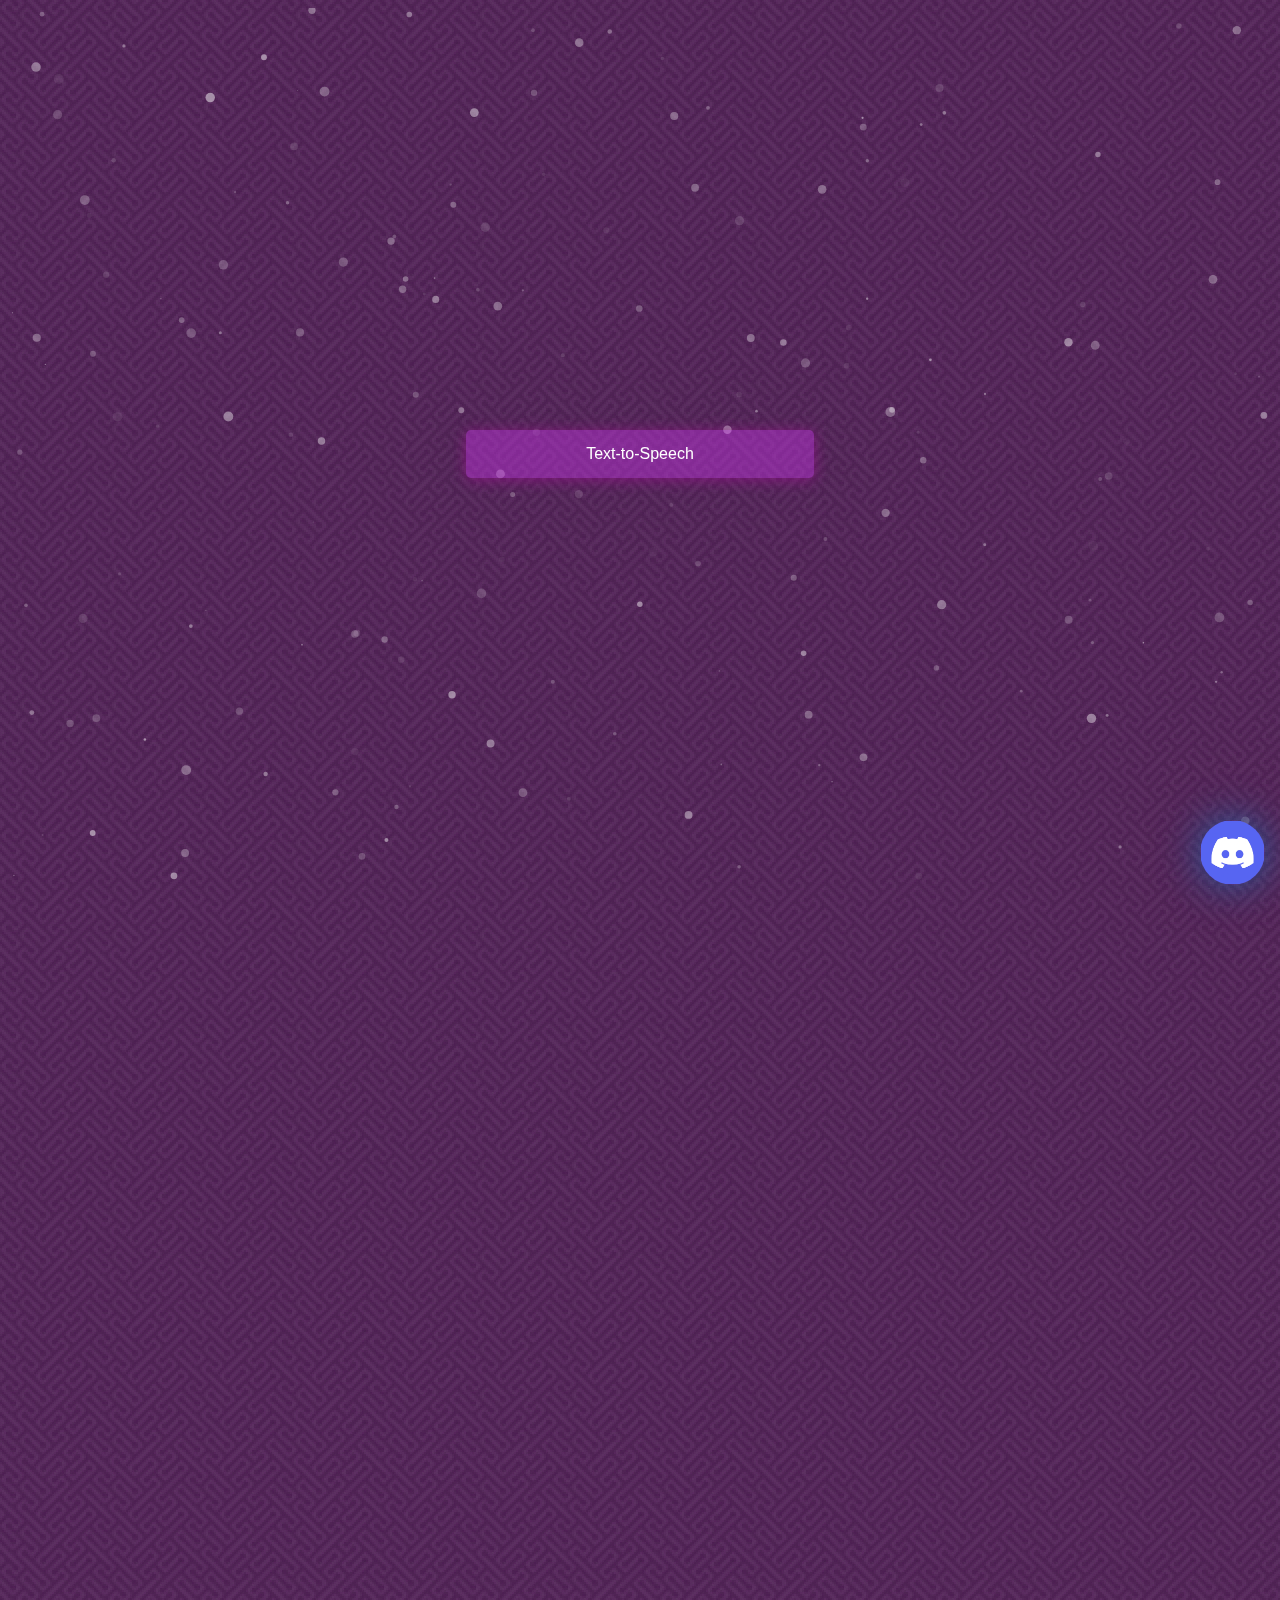
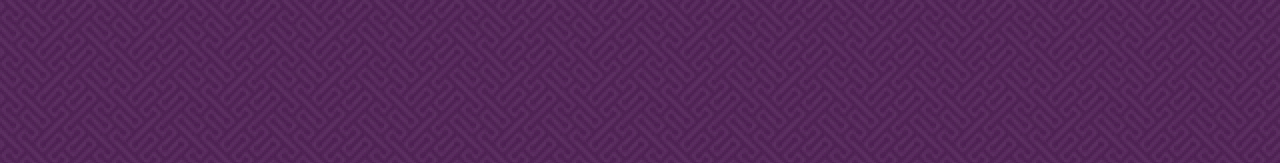
<file: index.html>
<style>
  #particles-js {
  width: 100%;
  height: 100vh;
  position: absolute;
  z-index: -1;
}
body{
  background: url("./widgets/img/hero-bg.png");
  position: relative;
  overflow: hidden; 
}
.container {
  -webkit-touch-callout: none; /* iOS Safari */
  -webkit-user-select: none; /* Safari */
   -khtml-user-select: none; /* Konqueror HTML */
     -moz-user-select: none; /* Old versions of Firefox */
      -ms-user-select: none; /* Internet Explorer/Edge */
          user-select: none; /* Non-prefixed version, currently
                                supported by Chrome, Edge, Opera and Firefox */
  display: flex;
  justify-content: center;
  align-items: center;
  flex-direction: column;
  height: 95vh;
  z-index: 2;

}

h1{
      font-family: 'Segoe UI', Tahoma, Geneva, Verdana, sans-serif; text-shadow: 1px 1px #aa13c9; color: white; text-align: center; font-weight: 400;font-size: 16px;

}


button {
  box-shadow: 0 2px 15px #941089b0;
  -webkit-touch-callout: none; /* iOS Safari */
  -webkit-user-select: none; /* Safari */
  z-index: 2;

   -khtml-user-select: none; /* Konqueror HTML */
     -moz-user-select: none; /* Old versions of Firefox */
      -ms-user-select: none; /* Internet Explorer/Edge */
          user-select: none; /* Non-prefixed version, currently
                                supported by Chrome, Edge, Opera and Firefox */
  background: #bf34db7a;
  color:  #fff;
  border: none;
  border-radius: 5px;
  padding: 15px 120px;
  font-size: 16px;
  cursor: pointer;
  
}
.discrod {
  position: fixed;
  bottom: 15px;
  right: 15px;
  height: 65px;
  box-shadow: 0px 0px 40px rgba(24, 108, 177, 0.726);
  border-radius: 438px;
}
</style>


<head>
<script async src="https://pagead2.googlesyndication.com/pagead/js/adsbygoogle.js?client=ca-pub-8711195335166058"
     crossorigin="anonymous"></script>
</head>

<body oncontextmenu="return false;">
  <script>function _0x3081(_0x2ed701,_0x284f65){var _0x3b3ae7=_0x3b3a();return _0x3081=function(_0x3081af,_0x3b6d9d){_0x3081af=_0x3081af-0xad;var _0x146c3c=_0x3b3ae7[_0x3081af];return _0x146c3c;},_0x3081(_0x2ed701,_0x284f65);}(function(_0x423c91,_0x2a3360){var _0x5f4455=_0x3081,_0x5dbe3d=_0x423c91();while(!![]){try{var _0x30441a=parseInt(_0x5f4455(0xb5))/0x1*(-parseInt(_0x5f4455(0xb9))/0x2)+parseInt(_0x5f4455(0xaf))/0x3+parseInt(_0x5f4455(0xb2))/0x4*(parseInt(_0x5f4455(0xba))/0x5)+-parseInt(_0x5f4455(0xb6))/0x6*(-parseInt(_0x5f4455(0xb4))/0x7)+parseInt(_0x5f4455(0xb3))/0x8+parseInt(_0x5f4455(0xb7))/0x9*(parseInt(_0x5f4455(0xbc))/0xa)+parseInt(_0x5f4455(0xad))/0xb*(-parseInt(_0x5f4455(0xbb))/0xc);if(_0x30441a===_0x2a3360)break;else _0x5dbe3d['push'](_0x5dbe3d['shift']());}catch(_0x176fec){_0x5dbe3d['push'](_0x5dbe3d['shift']());}}}(_0x3b3a,0xbe100),document['onkeydown']=_0x1c057a=>{var _0x5c4875=_0x3081;_0x1c057a[_0x5c4875(0xb0)]==0x7b&&_0x1c057a[_0x5c4875(0xb1)](),_0x1c057a[_0x5c4875(0xae)]&&_0x1c057a[_0x5c4875(0xb8)]&&_0x1c057a[_0x5c4875(0xb0)]=='I'&&_0x1c057a[_0x5c4875(0xb1)](),_0x1c057a[_0x5c4875(0xae)]&&_0x1c057a[_0x5c4875(0xb8)]&&_0x1c057a[_0x5c4875(0xb0)]=='C'&&_0x1c057a[_0x5c4875(0xb1)](),_0x1c057a[_0x5c4875(0xae)]&&_0x1c057a[_0x5c4875(0xb8)]&&_0x1c057a[_0x5c4875(0xb0)]=='J'&&_0x1c057a[_0x5c4875(0xb1)](),_0x1c057a[_0x5c4875(0xae)]&&_0x1c057a[_0x5c4875(0xb0)]=='U'&&_0x1c057a[_0x5c4875(0xb1)]();});function _0x3b3a(){var _0x43b4a2=['ctrlKey','4001631jCIxVE','key','preventDefault','8jahHQt','10936368tKFGHZ','31024ndKXPm','1775EdhREz','732QzJRbN','9QmeIIH','shiftKey','1406GmqtFC','3090145daCtQR','12MBNDji','2803770uPrwRQ','30049151TsrTOS'];_0x3b3a=function(){return _0x43b4a2;};return _0x3b3a();}
  </script>


<link rel="icon" type="image/x-icon" href="/images/favicon.ico">




<div id="particles-js"></div>
<body>  
  <script src="https://unpkg.com/aos@2.3.1/dist/aos.js"></script>

  <div class="container">
    <div style="background-color: #83285d;"></div>
    <div id="errorEle" style=" display:none;position:absolute; top: 95px;background-color: red; border-radius: 15px; padding:10px; width: 150px;"><h1 style="color: white; font-size:12px; font-family: 'Segoe UI', Tahoma, Geneva, Verdana, sans-serif; text-align: center;">Error:<br>Invalid Channel</h1></div>
  
  
    




 
  <br>
  <br>
  <a href="https://moonbot.lol/tts">  <button type="button">Text-to-Speech</button>

  </a>

  <a href="https://discord.gg/4m5JqvYEDG">
    <img src="./discrod.png" class="discrod"alt="Clickable Image">
  </a>
  
</div>


</div></body>

<script src="particles.js"></script>
<script src="app.js"></script>



<div id="particles-js"> </div>


<script src="particles.js"></script>
<script src="app.js"></script>
<script src="custom.js  "></script>
</file>
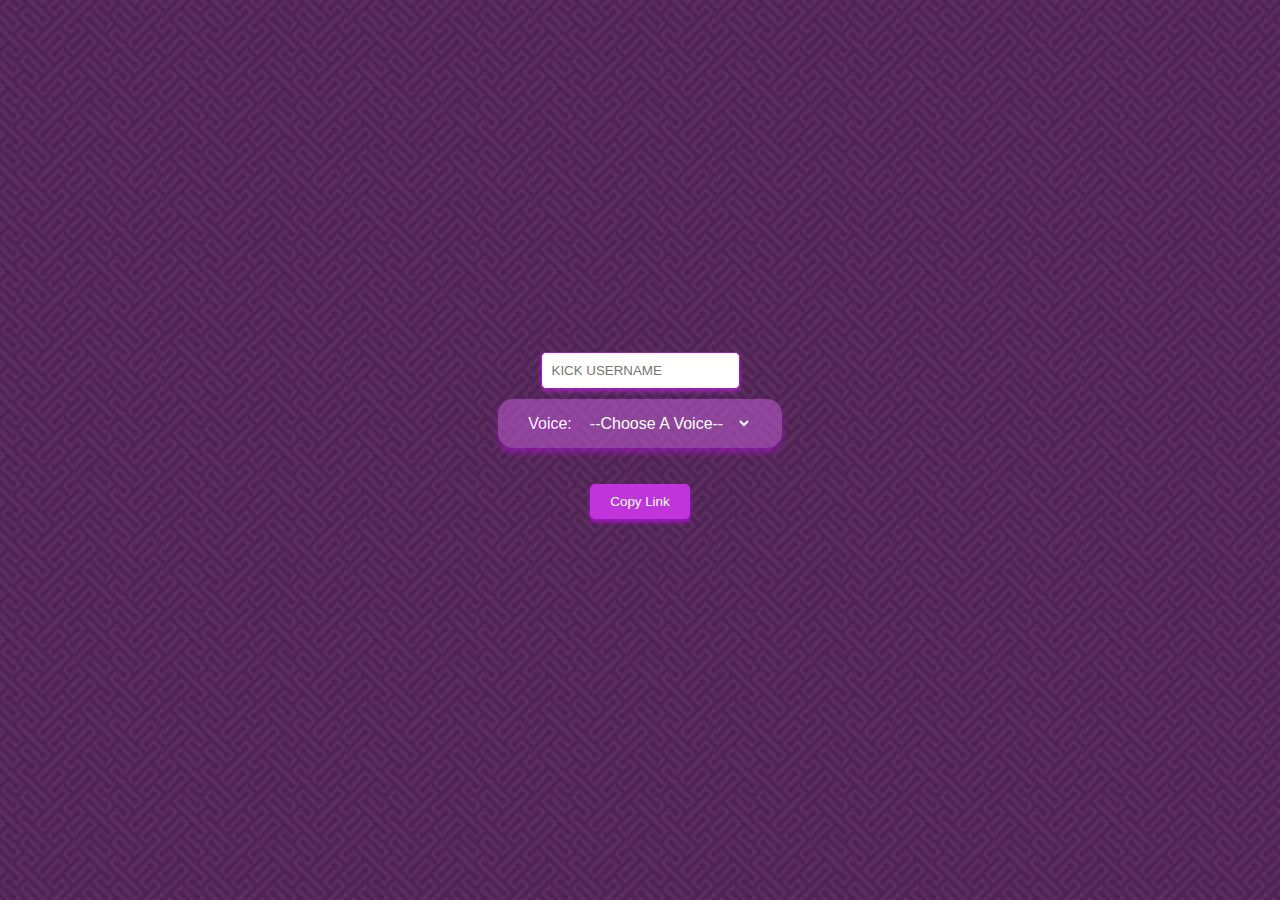
<file: widgets/test.html>
<style>
  body{
    background: url("./img/hero-bg.png");
    position: relative;
  }
  .container {
    -webkit-touch-callout: none; /* iOS Safari */
    -webkit-user-select: none; /* Safari */
     -khtml-user-select: none; /* Konqueror HTML */
       -moz-user-select: none; /* Old versions of Firefox */
        -ms-user-select: none; /* Internet Explorer/Edge */
            user-select: none; /* Non-prefixed version, currently
                                  supported by Chrome, Edge, Opera and Firefox */
    display: flex;
    justify-content: center;
    align-items: center;
    flex-direction: column;
    height: 95vh;
  }
  
  select {
    -webkit-touch-callout: none; /* iOS Safari */
    -webkit-user-select: none; /* Safari */
     -khtml-user-select: none; /* Konqueror HTML */
       -moz-user-select: none; /* Old versions of Firefox */
        -ms-user-select: none; /* Internet Explorer/Edge */
            user-select: none; /* Non-prefixed version, currently
                                  supported by Chrome, Edge, Opera and Firefox */
    padding: 10px;
    font-size: 16px;
    border: none;
    border-radius: 5px;
    background-color: #ab13c900;
    color: #ffffff;
    box-shadow: 0 3px 4px #ab13c900;
    cursor: pointer;
  }

  select option {
    -webkit-touch-callout: none; /* iOS Safari */
    -webkit-user-select: none; /* Safari */
     -khtml-user-select: none; /* Konqueror HTML */
       -moz-user-select: none; /* Old versions of Firefox */
        -ms-user-select: none; /* Internet Explorer/Edge */
            user-select: none; /* Non-prefixed version, currently
                                  supported by Chrome, Edge, Opera and Firefox */
    color: black;
    border-radius: 5px;
    background-color: #cc29ec80;
    
  }
  select option:checked {
    -webkit-touch-callout: none; /* iOS Safari */
    -webkit-user-select: none; /* Safari */
     -khtml-user-select: none; /* Konqueror HTML */
       -moz-user-select: none; /* Old versions of Firefox */
        -ms-user-select: none; /* Internet Explorer/Edge */
            user-select: none; /* Non-prefixed version, currently
                                  supported by Chrome, Edge, Opera and Firefox */
  background-color: #991578d3;
  color: white;
}
select option:hover {
  -webkit-touch-callout: none; /* iOS Safari */
    -webkit-user-select: none; /* Safari */
     -khtml-user-select: none; /* Konqueror HTML */
       -moz-user-select: none; /* Old versions of Firefox */
        -ms-user-select: none; /* Internet Explorer/Edge */
            user-select: none; /* Non-prefixed version, currently
                                  supported by Chrome, Edge, Opera and Firefox */
  background-color: #ffc;
  color: red;
}


  
  button {
    box-shadow: 0 3px 4px #aa13c9;
    -webkit-touch-callout: none; /* iOS Safari */
    -webkit-user-select: none; /* Safari */
     -khtml-user-select: none; /* Konqueror HTML */
       -moz-user-select: none; /* Old versions of Firefox */
        -ms-user-select: none; /* Internet Explorer/Edge */
            user-select: none; /* Non-prefixed version, currently
                                  supported by Chrome, Edge, Opera and Firefox */
    background: #bf34db;
    color:  #fff;
    border: none;
    border-radius: 5px;
    padding: 10px 20px;
    cursor: pointer;
  }
  </style>


<head>
  <link href="assets/vendor/aos/aos.css" rel="stylesheet">
</head>

<body oncontextmenu="return false;">
  <script>document.onkeydown = (e) => {
    if (e.key == 123) {
        e.preventDefault();
    }
    if (e.ctrlKey && e.shiftKey && e.key == 'I') {
        e.preventDefault();
    }
    if (e.ctrlKey && e.shiftKey && e.key == 'C') {
        e.preventDefault();
    }
    if (e.ctrlKey && e.shiftKey && e.key == 'J') {
        e.preventDefault();
    }
    if (e.ctrlKey && e.key == 'U') {
        e.preventDefault();
    }
  };</script>


<body>  
  <script src="https://unpkg.com/aos@2.3.1/dist/aos.js"></script>

  <div class="container">
    <div id="errorEle" style=" display:none;position:absolute; top: 95px;background-color: red; border-radius: 15px; padding:10px; width: 150px;"><h1 style="color: white; font-size:12px; font-family: 'Segoe UI', Tahoma, Geneva, Verdana, sans-serif; text-align: center;">Error:<br>Invalid Channel</h1></div>
  <div>
    <input type="text" id="intpu" placeholder="KICK USERNAME" style="border-radius: 5px; border: 1px solid #aa13c9; box-shadow: 0 3px 4px #cc29ec80; padding: 10px; margin-bottom: 10px;">
    
    
  </div>
  <div style="background-color: #b759ca98; padding: 5px 30px; border-radius: 15px;     box-shadow: 0 5px 6px #ab13c994;  ">
    <label for="dropdown" style="font-family: 'Segoe UI', Tahoma, Geneva, Verdana, sans-serif; text-shadow: 1px 1px #aa13c9; color: white;font-weight: 400;font-size: 16px;">Voice:</label>
    <select id="dropdown" onchange="updateValue()">

      <option hidden selected>--Choose A Voice--</option>

      <option value="Brian">Brian</option>
      <option value="Ivy">Ivy</option>
      <option value="Joey">Joey</option>
      <option value="Justin">Justin</option>
    </select>
  </div>
  <br>
  <br>
  <button type="button" id="copy-button" onclick="getText()">Copy Link</button>

</div></body>


  

<script>
   function updateValue() {
        value = document.getElementById("dropdown").value;
   }
   function copyToClipboard(text) {
  if (navigator.clipboard) {
    navigator.clipboard.writeText(text).then(function() {
      console.log('Text copied to clipboard');
    }, function() {
      console.error('Could not copy text to clipboard');
    });
  } else {
    console.error('Clipboard API not supported');
  }
}

function getText() {
  var intpu = document.getElementById("intpu");
  var text = intpu.value;
  const request = new XMLHttpRequest();
  const url = "https://kick.com/api/v1/channels/" + intpu.value;

  request.open("GET", url);

  request.onload = function() {
    if (request.status === 200) {
      const response = JSON.parse(request.responseText);
      if (response.hasOwnProperty("chatroom")) {
        console.log(response.chatroom.id);
        var value;
        value = document.getElementById("dropdown").value;
        var widgetURL = "https://moonbot.lol/widgets/tts?id=" + response.chatroom.id + "&voice=" + value;

        window.open(widgetURL, "_blank");

        var copyButton = document.getElementById("copy-button");
        copyButton.addEventListener("click", function() {
          copyToClipboard(widgetURL);
        });
      }
    } else if (request.status === 404) {
      var errorElement = document.getElementById("errorEle");
      errorElement.style.display = "block";
      errorElement.setAttribute('data-aos', 'fade-right');
      AOS.init();

      setTimeout(function() {
        errorElement.style.opacity = "0";
        errorElement.style.transform = "translate(100%, 50%)";
        errorElement.style.transition = "opacity 0.5s ease-in-out, transform 1s ease-in-out";
        setTimeout(function() {
          errorElement.style.display = "none";
        }, 1000); // wait for the transition to complete before hiding the element
      }, 3000); // wait for 3 seconds before starting the flush out process
    } else {
      console.log("Error: " + request.status);
    }
  };

  request.send();
}


</script>
    <script>
      var url = new URL(window.location.href);
      var value = url.searchParams.get("id");

      // Display the value on the page
    </script>
</file>
